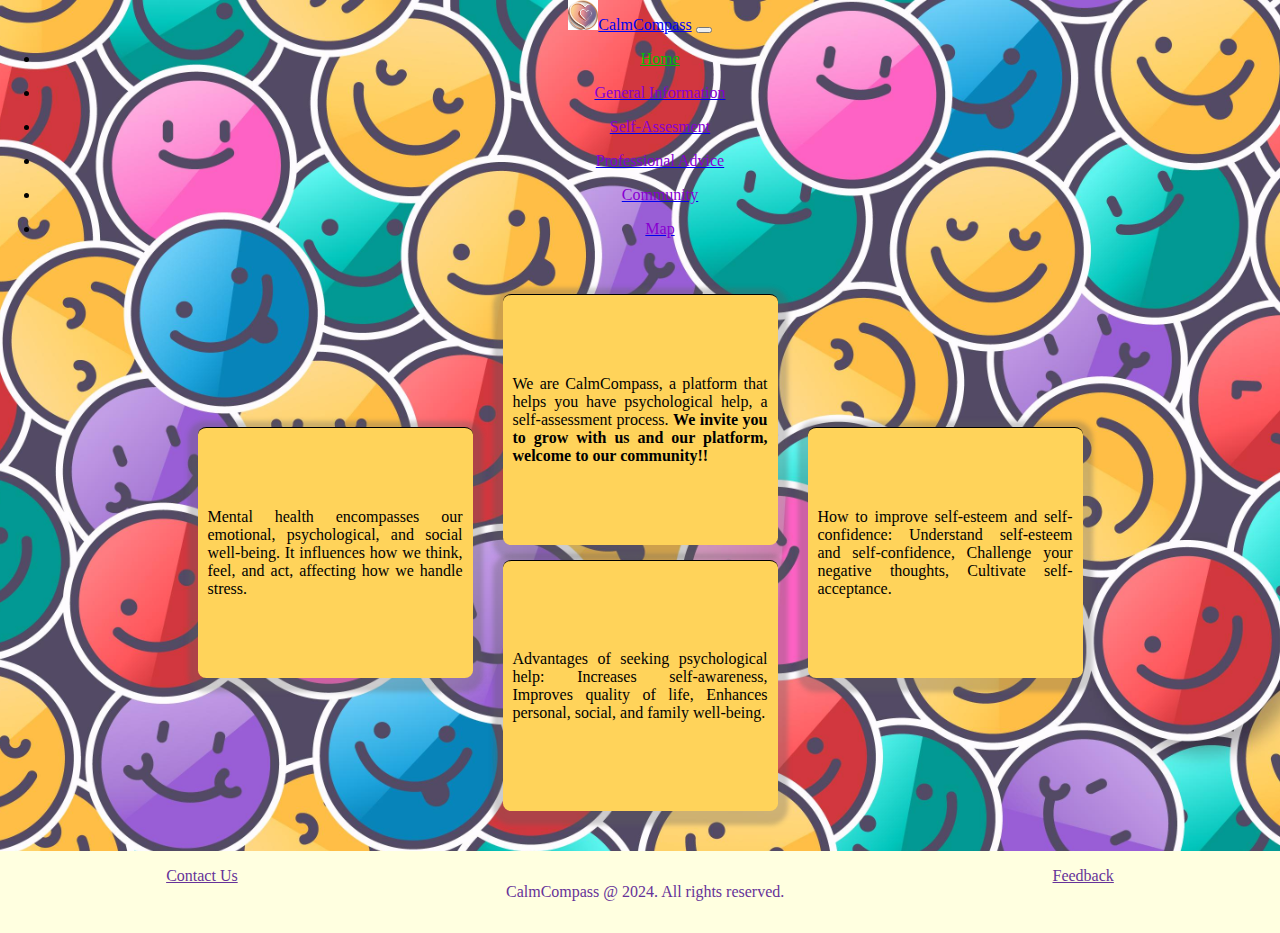
<file: index.html>
<!DOCTYPE html>
<html lang="en">
<head>
        <meta charset="UTF-8">
        <meta name="viewport" content="width=device-width, initial-scale=1.0">
        <title>Prototype</title>
        <link href = "styles/style.css" type="text/css" rel="stylesheet"/>
        <link href="https://cdn.jsdelivr.net/npm/bootstrap@5.0.2/dist/css/bootstrap.min.css" rel="stylesheet" integrity="sha384-EVSTQN3/azprG1Anm3QDgpJLIm9Nao0Yz1ztcQTwFspd3yD65VohhpuuCOmLASjC" crossorigin="anonymous">

</head>

<body>

    <div class="container_page">
        <nav class="navbar navbar-expand-lg navbar-light sticky-top bg-light">
            <div class="container-fluid">
                <a class="navbar-brand" href="index.html"><img src="images/logo.jpg" alt="Logo" width="30" height="24" class="d-inline-block align-text-top">CalmCompass</a>
                <button class="navbar-toggler" type="button" data-bs-toggle="collapse" data-bs-target="#navbarNav" aria-controls="navbarNav" aria-expanded="false" aria-label="Toggle navigation">
                    <span class="navbar-toggler-icon"></span>
                </button>
                    <div class="collapse navbar-collapse" id="navbarNav">

                        <ul class="navbar-nav">
                            <li>
                                <a class="nav-link" aria-current="page" href="index.html"><p class="main_selected_link">Home</p></a>
                            </li>

                            <li>
                                <a class="nav-link" href="general.html"><p class="secondary_selected_link">General Information</p></a>
                            </li>

                            <li>
                                <a class="nav-link" aria-current="page" href="assesment.html"><p class="secondary_selected_link">Self-Assesment</p></a>
                            </li>

                            <li>
                                <a class="nav-link selected_link" aria-current="page" href="advice.html"><p class="secondary_selected_link">Professional Advice</p></a>
                            </li>

                            <li>
                                <a class="nav-link" aria-current="page" href="community.html"><p class="secondary_selected_link">Community</p></a>
                            </li>

                            <li>
                                <a class="nav-link" aria-current="page" href="map.html"><p class="secondary_selected_link">Map</p></a>
                            </li>
                        </ul>
                    </div>
            </div>
        </nav>
        <main>

            <div id="stickers">

                <div class="reactive_text_box" id="green_box"> 
                    <p class="text_box">
                         Mental health encompasses our emotional, psychological, and social well-being. It influences how we think, feel, and act, affecting how we handle stress.
                    
                    </p>

                </div>

                <div id="column_red_purple">

                <div class="reactive_text_box" id="red_box">
                    <p class="text_box">
                        We are CalmCompass, a platform that helps you have psychological help, a self-assessment process. <b>We invite you to grow with us and our platform, welcome to our community!!</b>


                    </p>
                </div>

                <div class="reactive_text_box" id="purple_box">
                    <p class="text_box">

                        Advantages of seeking psychological help: Increases self-awareness,  Improves quality of life, Enhances personal, social, and family well-being.
                    </p>
                </div>
                </div>
                <div class="reactive_text_box" id="aqua_box">
                    <p class="text_box">
                        How to improve self-esteem and self-confidence: Understand self-esteem and self-confidence, Challenge your negative thoughts, Cultivate self-acceptance.
                    </p>
                </div>

            </div>
        </main>

        <footer class="footer_page">
            <div><a href="">Contact Us</a></div>
            <div><p>CalmCompass @ 2024. All rights reserved.</p></div>
            <div><a href="">Feedback</a></div>
        </footer>
    </div>
</body>
</html>
</file>
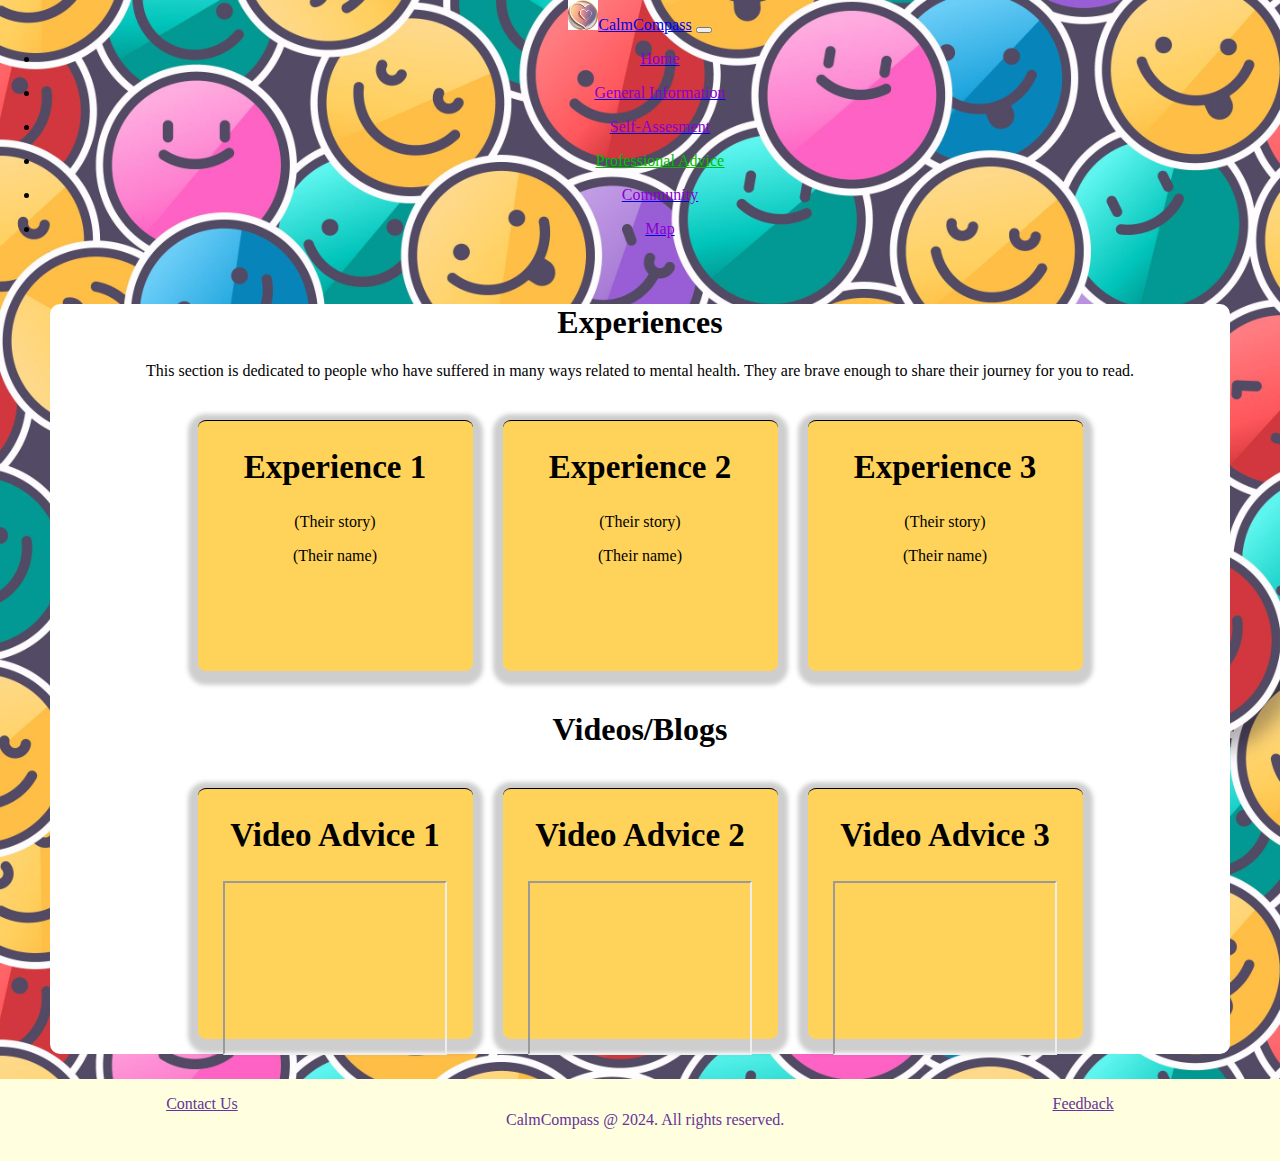
<file: advice.html>
<!DOCTYPE html>
<html lang="en">
<head>
    <meta charset="UTF-8">
    <meta name="viewport" content="width=device-width, initial-scale=1.0">
    <link href = "styles/style.css" type="text/css" rel="stylesheet"/>

    <title>Advice</title>
     <link href="https://cdn.jsdelivr.net/npm/bootstrap@5.0.2/dist/css/bootstrap.min.css" rel="stylesheet" integrity="sha384-EVSTQN3/azprG1Anm3QDgpJLIm9Nao0Yz1ztcQTwFspd3yD65VohhpuuCOmLASjC" crossorigin="anonymous">
</head>
<body>
    <div class="container_page">

        <nav class="navbar navbar-expand-lg navbar-light sticky-top bg-light">
            <div class="container-fluid">
                <a class="navbar-brand" href="index.html"><img src="images/logo.jpg" alt="Logo" width="30" height="24" class="d-inline-block align-text-top">CalmCompass</a>
                <button class="navbar-toggler" type="button" data-bs-toggle="collapse" data-bs-target="#navbarNav" aria-controls="navbarNav" aria-expanded="false" aria-label="Toggle navigation">
                    <span class="navbar-toggler-icon"></span>
                </button>
                    <div class="collapse navbar-collapse" id="navbarNav">

                        <ul class="navbar-nav">
                            <li>
                                <a class="nav-link" aria-current="page" href="index.html"><p class="secondary_selected_link">Home</p></a>
                            </li>

                            <li>
                                <a class="nav-link" href="general.html"><p class="secondary_selected_link">General Information</p></a>
                            </li>

                            <li>
                                <a class="nav-link" aria-current="page" href="assesment.html"><p class="secondary_selected_link">Self-Assesment</p></a>
                            </li>

                            <li>
                                <a class="nav-link selected_link" aria-current="page" href="advice.html"><p class="main_selected_link">Professional Advice</p></a>
                            </li>

                            <li>
                                <a class="nav-link" aria-current="page" href="community.html"><p class="secondary_selected_link">Community</p></a>
                            </li>

                            <li>
                                <a class="nav-link" aria-current="page" href="map.html"><p class="secondary_selected_link">Map</p></a>
                            </li>
                        </ul>
                    </div>
            </div>
        </nav>
        <main>
            <div class="content_box">
                <h1>Experiences</h1>
                <p>This section is dedicated to people who have suffered in many ways related to mental health. They are brave enough to share their journey for you to read.</p>
                <div id="stickers">
                    <div class="reactive_text_box_secondary">
                        <h2>Experience 1</h2>
                        <p class="text_box_secondary">(Their story)</p>
                        <p class="text_box_secondary">(Their name)</p>
                    </div>
                    <div class="reactive_text_box_secondary">
                        <h2>Experience 2</h2>
                        <p class="text_box_secondary">(Their story)</p>
                        <p class="text_box_secondary">(Their name)</p>
                    </div>
                    <div class="reactive_text_box_secondary">
                        <h2>Experience 3</h2>
                        <p class="text_box_secondary">(Their story)</p>
                        <p class="text_box_secondary">(Their name)</p>
                    </div>
                </div>

                <h1>Videos/Blogs</h1>
                <div id="stickers">
                    <div class="reactive_text_box_secondary">
                        <h2>Video Advice 1</h2>
                        <iframe src="https://www.youtube.com/embed/Cvr88-tLy4g">
                        </iframe>
                    </div>
                    <div class="reactive_text_box_secondary">
                        <h2>Video Advice 2</h2>
                            <iframe src="https://www.youtube.com/embed/Cvr88-tLy4g">
                            </iframe>
                    </div>
                    <div class="reactive_text_box_secondary">
                        <h2>Video Advice 3</h2>
                        <iframe src="https://www.youtube.com/embed/Cvr88-tLy4g">
                        </iframe>
                    </div>
                </div>
            </div>
        </main>

        <footer class="footer_page">
            <div><a href="">Contact Us</a></div>
            <div><p>CalmCompass @ 2024. All rights reserved.</p></div>
            <div><a href="">Feedback</a></div>
        </footer>
    </div>

</body>
</html>
</file>
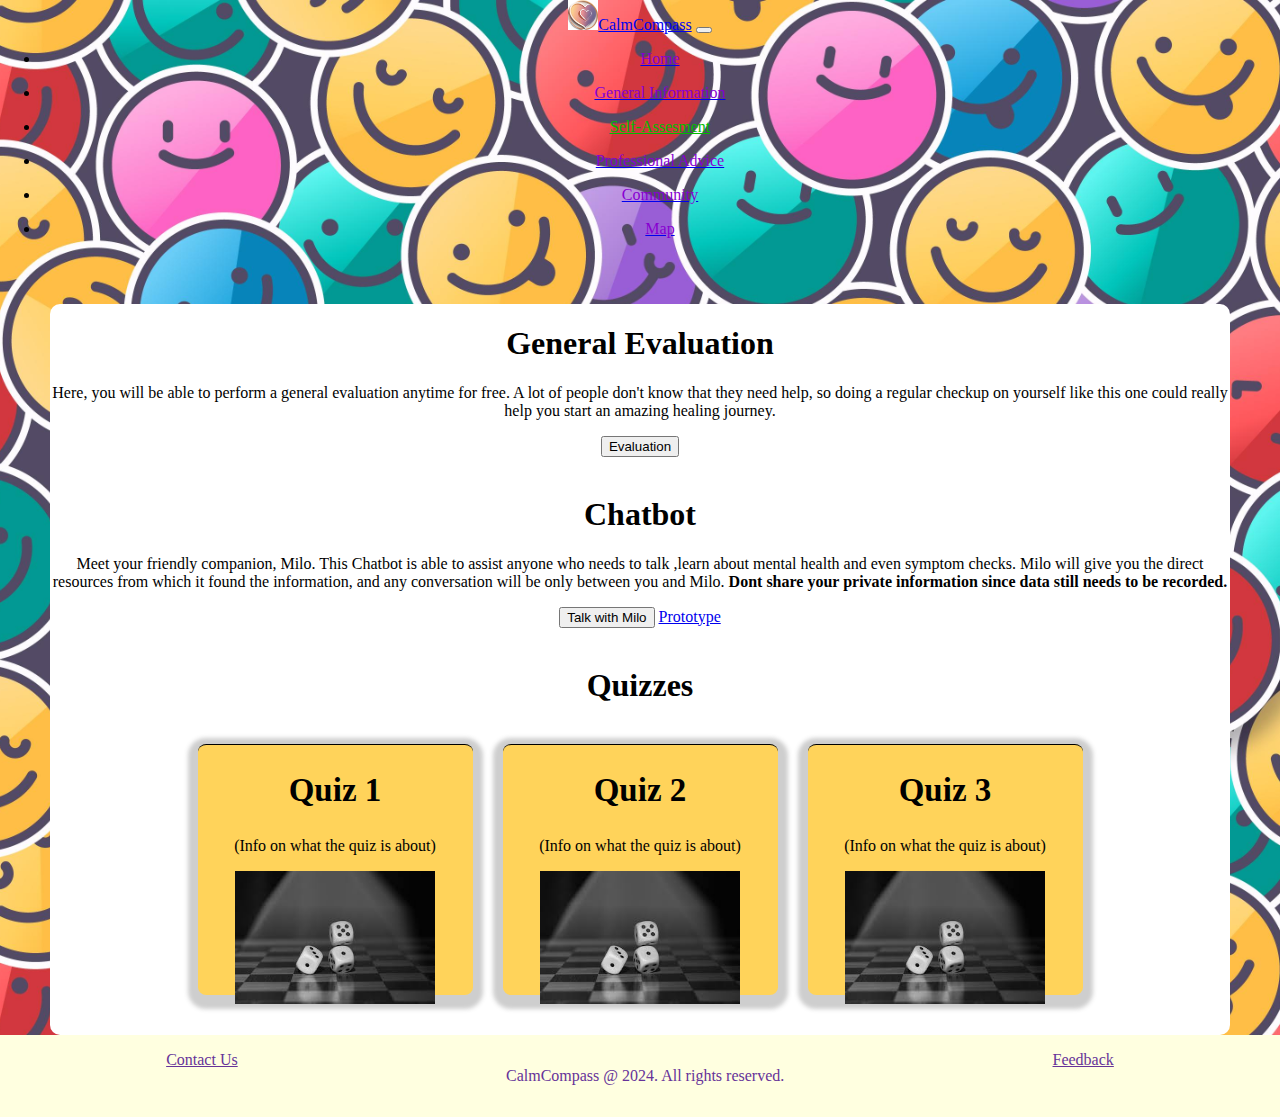
<file: assesment.html>
<!DOCTYPE html>
<html lang="en">
<head>
    <meta charset="UTF-8">
    <meta name="viewport" content="width=device-width, initial-scale=1.0">
    <title>Assesment</title>
    <link href = "styles/style.css" type="text/css" rel="stylesheet"/>

     <link href="https://cdn.jsdelivr.net/npm/bootstrap@5.0.2/dist/css/bootstrap.min.css" rel="stylesheet" integrity="sha384-EVSTQN3/azprG1Anm3QDgpJLIm9Nao0Yz1ztcQTwFspd3yD65VohhpuuCOmLASjC" crossorigin="anonymous">
</head>
<body>

    <div class="container_page">

        <nav class="navbar navbar-expand-lg navbar-light sticky-top bg-light">
            <div class="container-fluid">
                <a class="navbar-brand" href="index.html"><img src="images/logo.jpg" alt="Logo" width="30" height="24" class="d-inline-block align-text-top">CalmCompass</a>
                <button class="navbar-toggler" type="button" data-bs-toggle="collapse" data-bs-target="#navbarNav" aria-controls="navbarNav" aria-expanded="false" aria-label="Toggle navigation">
                    <span class="navbar-toggler-icon"></span>
                </button>
                    <div class="collapse navbar-collapse" id="navbarNav">

                        <ul class="navbar-nav">
                            <li>
                                <a class="nav-link" aria-current="page" href="index.html"><p class="secondary_selected_link">Home</p></a>
                            </li>

                            <li>
                                <a class="nav-link" href="general.html"><p class="secondary_selected_link">General Information</p></a>
                            </li>

                            <li>
                                <a class="nav-link" aria-current="page" href="assesment.html"><p class="main_selected_link">Self-Assesment</p></a>
                            </li>

                            <li>
                                <a class="nav-link selected_link" aria-current="page" href="advice.html"><p class="secondary_selected_link">Professional Advice</p></a>
                            </li>

                            <li>
                                <a class="nav-link" aria-current="page" href="community.html"><p class="secondary_selected_link">Community</p></a>
                            </li>

                            <li>
                                <a class="nav-link" aria-current="page" href="map.html"><p class="secondary_selected_link">Map</p></a>
                            </li>
                        </ul>
                    </div>
            </div>
        </nav>

        <div class="content_box">
            <h1>General Evaluation</h1>
            <p>Here, you will be able to perform a general evaluation anytime for free. A lot of people don't know that they need help, so doing a regular checkup on yourself like this one could really help you start an amazing healing journey. </p>
            <button type="button" class="btn btn-primary">Evaluation</button>

            <br>
            <br>

            <h1>Chatbot</h1>
            <p>Meet your friendly companion, Milo. This Chatbot is able to assist anyone who needs to talk ,learn about mental health and even symptom checks. Milo will give you the direct resources from which it found the information, and any conversation will be only between you and Milo. <b>Dont share your private information since data still needs to be recorded.</b></p>
            <button type="button" class="btn btn-primary">Talk with Milo</button>
            <a href="chatbot.html">Prototype</a>

            <br>
            <br>

            <h1>Quizzes</h1>
            <div id="stickers">
                <div class="reactive_text_box_secondary">
                    <h2>Quiz 1</h2>
                    <p class="text_box_secondary">(Info on what the quiz is about)</p>
                    <a href="#"><img src="images/article.jpeg" alt="Article Image"></a>
                </div>
                <div class="reactive_text_box_secondary">
                    <h2>Quiz 2</h2>
                    <p class="text_box_secondary">(Info on what the quiz is about)</p>
                    <a href="#"><img src="images/article.jpeg" alt="Article Image"></a>
                </div>
                <div class="reactive_text_box_secondary">
                    <h2>Quiz 3</h2>
                    <p class="text_box_secondary">(Info on what the quiz is about)</p>
                    <a href="#"><img src="images/article.jpeg" alt="Article Image"></a>
                </div>
            </div>
        </div>


        <footer class="footer_page">
            <div><a href="">Contact Us</a></div>
            <div><p>CalmCompass @ 2024. All rights reserved.</p></div>
            <div><a href="">Feedback</a></div>
        </footer>

    </div>
</body>
</html>
</file>
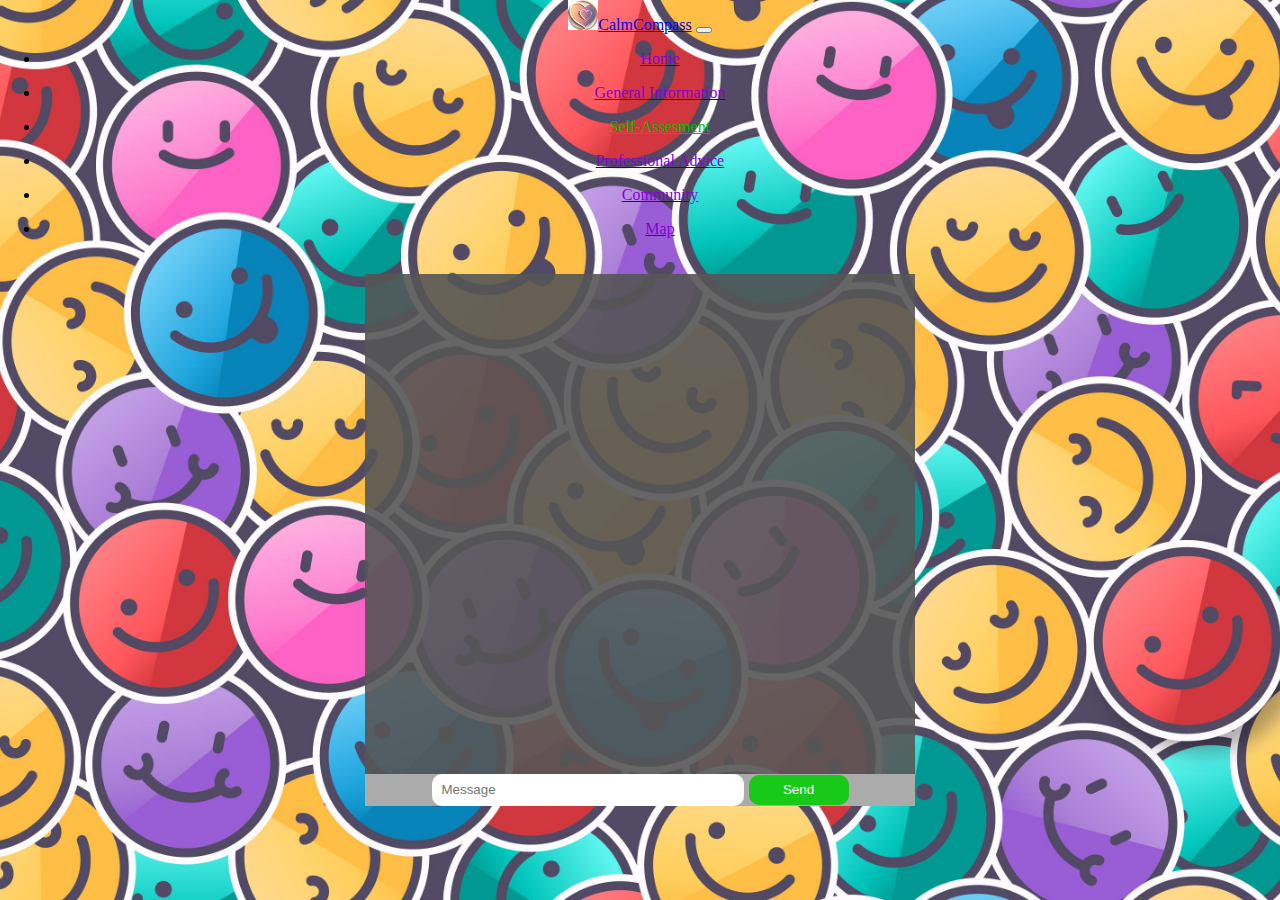
<file: chatbot.html>
<!DOCTYPE html>
<html lang="en">
<head>
    <meta charset="UTF-8">
    <meta name="viewport" content="width=device-width, initial-scale=1.0">
    <title>Assesment</title>
    <link href = "styles/style.css" type="text/css" rel="stylesheet"/>

     <link href="https://cdn.jsdelivr.net/npm/bootstrap@5.0.2/dist/css/bootstrap.min.css" rel="stylesheet" integrity="sha384-EVSTQN3/azprG1Anm3QDgpJLIm9Nao0Yz1ztcQTwFspd3yD65VohhpuuCOmLASjC" crossorigin="anonymous">
</head>
<body>

    <div class="container_page">

        <nav class="navbar navbar-expand-lg navbar-light sticky-top bg-light">
            <div class="container-fluid">
                <a class="navbar-brand" href="index.html"><img src="images/logo.jpg" alt="Logo" width="30" height="24" class="d-inline-block align-text-top">CalmCompass</a>
                <button class="navbar-toggler" type="button" data-bs-toggle="collapse" data-bs-target="#navbarNav" aria-controls="navbarNav" aria-expanded="false" aria-label="Toggle navigation">
                    <span class="navbar-toggler-icon"></span>
                </button>
                <div class="collapse navbar-collapse" id="navbarNav">
                    <ul class="navbar-nav">
                        <li class="nav-item">
                            <a class="nav-link" aria-current="page" href="index.html"><p class="secondary_selected_link">Home</p></a>
                        </li>
                        <li class="nav-item">
                            <a class="nav-link" href="general.html"><p class="secondary_selected_link">General Information</p></a>
                        </li>
                        <li class="nav-item">
                            <a class="nav-link" aria-current="page" href="assesment.html"><p class="main_selected_link">Self-Assesment</p></a>
                        </li>
                        <li class="nav-item">
                            <a class="nav-link" aria-current="page" href="advice.html"><p class="secondary_selected_link">Professional Advice</p></a>
                        </li>
                        <li class="nav-item">
                            <a class="nav-link" aria-current="page" href="community.html"><p class="secondary_selected_link">Community</p></a>
                        </li>
                        <li class="nav-item">
                            <a class="nav-link" aria-current="page" href="map.html"><p class="secondary_selected_link">Map</p></a>
                        </li>
                    </ul>
                </div>
            </div>
        </nav>

        <div class="chat_bot_container">
            
            <div class="chat_bot_content_box"></div>
            
            <footer class="chat_bot_footer">
                <div class="chat_bot_input_container">
                    <input type="text" id="chat_bot_input_box_text" placeholder="Message">
                    <button id="chat_bot_input_box_button">Send</button>
                </div>
            
            </footer>
        </div>
        <!--
        <footer class="footer_page">
            <div><a href="">Contact Us</a></div>
            <div><p>CalmCompass @ 2024. All rights reserved.</p></div>
            <div><a href="">Feedback</a></div>
        </footer>
         -->       
    </div>
</body>
</html>
</file>
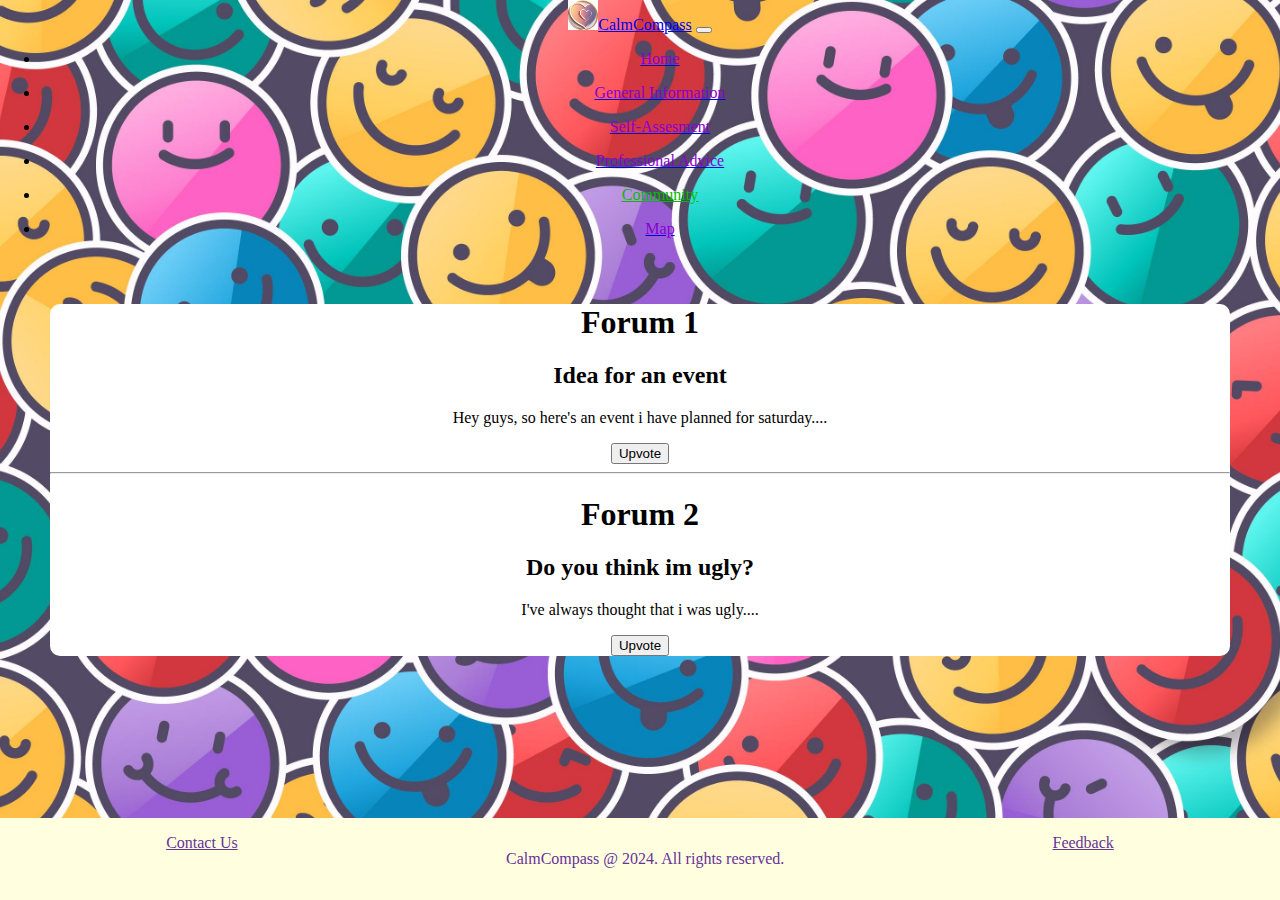
<file: community.html>
<!DOCTYPE html>
<html lang="en">
<head>
    <meta charset="UTF-8">
    <meta name="viewport" content="width=device-width, initial-scale=1.0">
    <link href = "styles/style.css" type="text/css" rel="stylesheet"/>

    <title>Community</title>
     <link href="https://cdn.jsdelivr.net/npm/bootstrap@5.0.2/dist/css/bootstrap.min.css" rel="stylesheet" integrity="sha384-EVSTQN3/azprG1Anm3QDgpJLIm9Nao0Yz1ztcQTwFspd3yD65VohhpuuCOmLASjC" crossorigin="anonymous">
</head>

<body>

    <div class="container_page">
        <nav class="navbar navbar-expand-lg navbar-light sticky-top bg-light">
            <div class="container-fluid">
                <a class="navbar-brand" href="index.html"><img src="images/logo.jpg" alt="Logo" width="30" height="24" class="d-inline-block align-text-top">CalmCompass</a>
                <button class="navbar-toggler" type="button" data-bs-toggle="collapse" data-bs-target="#navbarNav" aria-controls="navbarNav" aria-expanded="false" aria-label="Toggle navigation">
                    <span class="navbar-toggler-icon"></span>
                </button>
                    <div class="collapse navbar-collapse" id="navbarNav">

                        <ul class="navbar-nav">
                            <li>
                                <a class="nav-link" aria-current="page" href="index.html"><p class="secondary_selected_link">Home</p></a>
                            </li>

                            <li>
                                <a class="nav-link" href="general.html"><p class="secondary_selected_link">General Information</p></a>
                            </li>

                            <li>
                                <a class="nav-link" aria-current="page" href="assesment.html"><p class="secondary_selected_link">Self-Assesment</p></a>
                            </li>

                            <li>
                                <a class="nav-link selected_link" aria-current="page" href="advice.html"><p class="secondary_selected_link">Professional Advice</p></a>
                            </li>

                            <li>
                                <a class="nav-link" aria-current="page" href="community.html"><p class="main_selected_link">Community</p></a>
                            </li>

                            <li>
                                <a class="nav-link" aria-current="page" href="map.html"><p class="secondary_selected_link">Map</p></a>
                            </li>
                        </ul>
                    </div>
            </div>
        </nav>

        <main>

            <div class="content_box">
                <h1>Forum 1</h1>
                <h2>Idea for an event</h2>
                <p>Hey guys, so here's an event i have planned for saturday....</p>
                <button type="button" class="btn btn-primary">Upvote</button>
                <hr>
                <h1>Forum 2</h1>
                <h2>Do you think im ugly?</h2>
                <p>I've always thought that i was ugly....</p>
                <button type="button" class="btn btn-primary">Upvote</button>
            </div>
        </main>

        <footer class="footer_page">
            <div><a href="">Contact Us</a></div>
            <div><p>CalmCompass @ 2024. All rights reserved.</p></div>
            <div><a href="">Feedback</a></div>
        </footer>        

    </div>


</body>
</html>
</file>
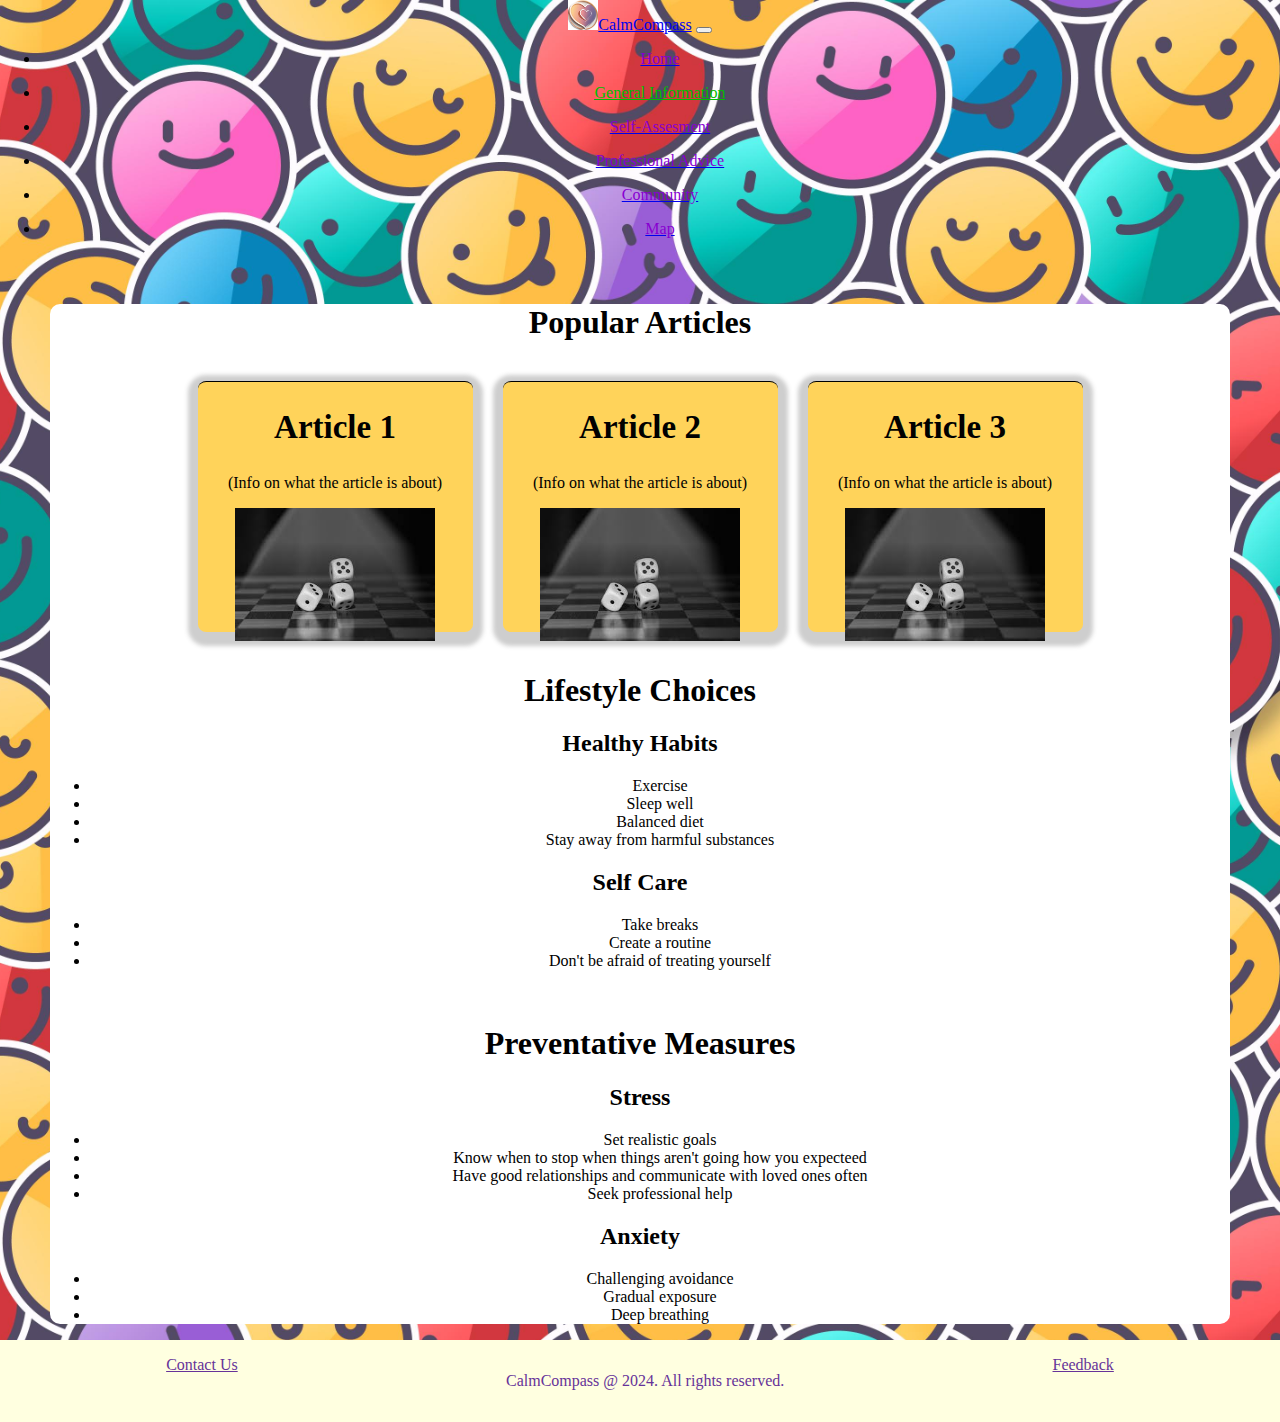
<file: general.html>
<!DOCTYPE html>
<html lang="en">
<head>
    <meta charset="UTF-8">
    <meta name="viewport" content="width=device-width, initial-scale=1.0">
    <title>General</title>
    <link href = "styles/style.css" type="text/css" rel="stylesheet"/>
     <link href="https://cdn.jsdelivr.net/npm/bootstrap@5.0.2/dist/css/bootstrap.min.css" rel="stylesheet" integrity="sha384-EVSTQN3/azprG1Anm3QDgpJLIm9Nao0Yz1ztcQTwFspd3yD65VohhpuuCOmLASjC" crossorigin="anonymous">
</head>

<body>

    <div class="container_page">

        <nav class="navbar navbar-expand-lg navbar-light sticky-top bg-light">
            <div class="container-fluid">
                <a class="navbar-brand" href="index.html"><img src="images/logo.jpg" alt="Logo" width="30" height="24" class="d-inline-block align-text-top">CalmCompass</a>
                <button class="navbar-toggler" type="button" data-bs-toggle="collapse" data-bs-target="#navbarNav" aria-controls="navbarNav" aria-expanded="false" aria-label="Toggle navigation">
                    <span class="navbar-toggler-icon"></span>
                </button>
                    <div class="collapse navbar-collapse" id="navbarNav">

                        <ul class="navbar-nav">
                            <li>
                                <a class="nav-link" aria-current="page" href="index.html"><p class="secondary_selected_link">Home</p></a>
                            </li>

                            <li>
                                <a class="nav-link" href="general.html"><p class="main_selected_link">General Information</p></a>
                            </li>

                            <li>
                                <a class="nav-link" aria-current="page" href="assesment.html"><p class="secondary_selected_link">Self-Assesment</p></a>
                            </li>

                            <li>
                                <a class="nav-link selected_link" aria-current="page" href="advice.html"><p class="secondary_selected_link">Professional Advice</p></a>
                            </li>

                            <li>
                                <a class="nav-link" aria-current="page" href="community.html"><p class="secondary_selected_link">Community</p></a>
                            </li>

                            <li>
                                <a class="nav-link" aria-current="page" href="map.html"><p class="secondary_selected_link">Map</p></a>
                            </li>
                        </ul>
                    </div>
            </div>
        </nav>

        <main>
            <div class="content_box">
                <h1>Popular Articles</h1>

                <div id="stickers">
                    <div class="reactive_text_box_secondary">
                        <h2>Article 1</h2>
                        <p class="text_box_secondary">(Info on what the article is about)</p>
                        <a href="#"><img src="images/article.jpeg" alt="Article Image"></a>
                    </div>
                    <div class="reactive_text_box_secondary">
                        <h2>Article 2</h2>
                        <p class="text_box_secondary">(Info on what the article is about)</p>
                        <a href="#"><img src="images/article.jpeg" alt="Article Image"></a>
                    </div>
                    <div class="reactive_text_box_secondary">
                        <h2>Article 3</h2>
                        <p class="text_box_secondary">(Info on what the article is about)</p>
                        <a href="#"><img src="images/article.jpeg" alt="Article Image"></a>
                    </div>
                </div>

                <h1>Lifestyle Choices</h1>

                    <h2>Healthy Habits</h2> 
                        <ul>
                            <li>Exercise</li>
                            <li>Sleep well</li>
                            <li>Balanced diet</li>
                            <li>Stay away from harmful substances</li>
                        </ul>
                    <h2>Self Care</h2> 
                        <ul>
                            <li>Take breaks</li>
                            <li>Create a routine</li>
                            <li>Don't be afraid of treating yourself </li>
                        </ul>
                <br>
                <h1>Preventative Measures</h1>
                    <h2>Stress</h2> 
                        <ul>
                            <li>Set realistic goals</li>
                            <li>Know when to stop when things aren't going how you expecteed</li>
                            <li>Have good relationships and communicate with loved ones often</li>
                            <li>Seek professional help</li>
                        </ul>
                    <h2>Anxiety</h2> 
                        <ul>
                            <li>Challenging avoidance</li>
                            <li>Gradual exposure</li>
                            <li>Deep breathing</li>
                        </ul>
            </div>

        </main>
        <footer class="footer_page">
            <div><a href="">Contact Us</a></div>
            <div><p>CalmCompass @ 2024. All rights reserved.</p></div>
            <div><a href="">Feedback</a></div>
        </footer>
    </div>

</body>
</html>
</file>
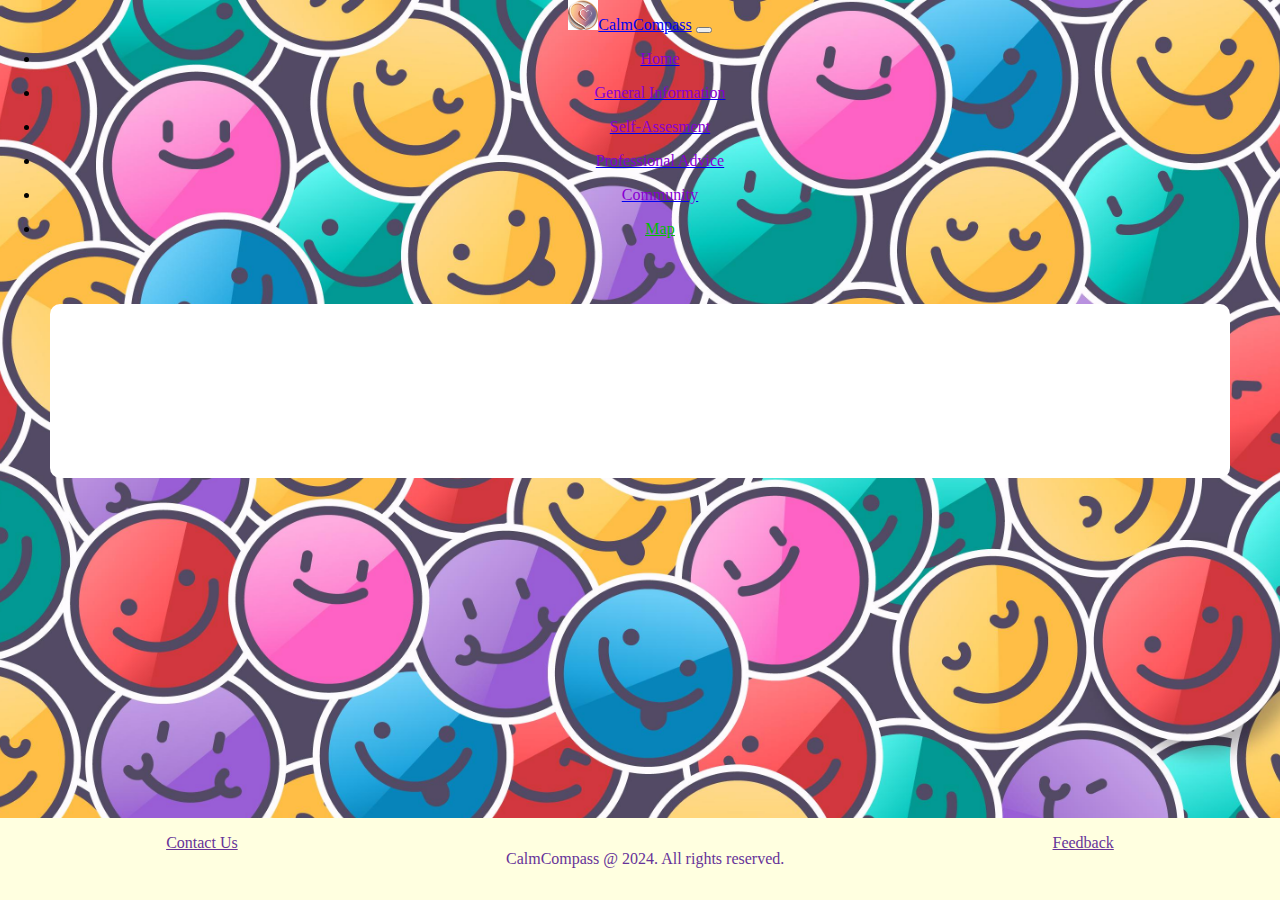
<file: map.html>
<!DOCTYPE html>
<html lang="en">

<head>
    <meta charset="UTF-8">
    <meta name="viewport" content="width=device-width, initial-scale=1.0">
        <title>Prototype</title>
        <link href="styles/style.css" type="text/css" rel="stylesheet" />
        <link href="https://cdn.jsdelivr.net/npm/bootstrap@5.0.2/dist/css/bootstrap.min.css" rel="stylesheet"
                integrity="sha384-EVSTQN3/azprG1Anm3QDgpJLIm9Nao0Yz1ztcQTwFspd3yD65VohhpuuCOmLASjC"
                crossorigin="anonymous">

            </head>

<body>
    <div class="container_page">

        <nav class="navbar navbar-expand-lg navbar-light sticky-top bg-light">
            <div class="container-fluid">
                <a class="navbar-brand" href="index.html"><img src="images/logo.jpg" alt="Logo" width="30" height="24" class="d-inline-block align-text-top">CalmCompass</a>
                <button class="navbar-toggler" type="button" data-bs-toggle="collapse" data-bs-target="#navbarNav" aria-controls="navbarNav" aria-expanded="false" aria-label="Toggle navigation">
                    <span class="navbar-toggler-icon"></span>
                </button>
                    <div class="collapse navbar-collapse" id="navbarNav">

                        <ul class="navbar-nav">
                            <li>
                                <a class="nav-link" aria-current="page" href="index.html"><p class="secondary_selected_link">Home</p></a>
                            </li>

                            <li>
                                <a class="nav-link" href="general.html"><p class="secondary_selected_link">General Information</p></a>
                            </li>

                            <li>
                                <a class="nav-link" aria-current="page" href="assesment.html"><p class="secondary_selected_link">Self-Assesment</p></a>
                            </li>

                            <li>
                                <a class="nav-link selected_link" aria-current="page" href="advice.html"><p class="secondary_selected_link">Professional Advice</p></a>
                            </li>

                            <li>
                                <a class="nav-link" aria-current="page" href="community.html"><p class="secondary_selected_link">Community</p></a>
                            </li>

                            <li>
                                <a class="nav-link" aria-current="page" href="map.html"><p class="main_selected_link">Map</p></a>
                            </li>
                        </ul>
                    </div>
            </div>
        </nav>

        <main>

            <div class="content_box">
                <iframe src="https://www.google.com/maps/embed?pb=!1m18!1m12!1m3!1d1569.4084157051507!2d-103.44305442245809!3d20.681646170251053!2m3!1f0!2f0!3f0!3m2!1i1024!2i768!4f13.1!3m3!1m2!1s0x8428af0018ff0cbb%3A0xf9356d3812c9b335!2sStarbucks%20UP!5e0!3m2!1ses!2smx!4v1725668140680!5m2!1ses!2smx" width="500px" height="500px" style="border:0;" allowfullscreen="" loading="lazy" referrerpolicy="no-referrer-when-downgrade"></iframe>
            </div>

        </main>

        <footer class="footer_page">
            <div><a href="">Contact Us</a></div>
            <div><p>CalmCompass @ 2024. All rights reserved.</p></div>
            <div><a href="">Feedback</a></div>
        </footer>

    </div>

</body>

</html>
</file>
<file: styles/style.css>
body {
    background-image: url('../images/faces.jpg');
    cursor: url('../images/cursor.cur'), auto;

    background-size: cover;
    background-position: center;
    background-repeat: repeat;
    height: 100vh;
    margin: 0;
    text-align: center;
}

img {
    max-width: 200px;
    height: auto;
}

iframe{
    top: 60px;
    width: 220px;
    height: 170px;
}


.container_page {
    min-height: 100vh;
    display: grid;
    grid-template-rows: auto 1fr auto;
}

.reactive_text_box {
    border-top: 1px solid #000;
    background-color: #FFD35A;
    border-radius: 3%;
    color: black;
    font-size: 22px;
    height: 250px;
    width: 275px;
    top: 250px;
    left: 42px;
    margin: 15px;
    box-shadow: 0 4px 4px 10px rgb(92, 92, 92, 0.3);
    transition: background-color 0.5s ease, transform 0.4s ease;
    display: flex;
    align-items: center;
    justify-content: center;
}

.reactive_text_box_secondary{
    border-top: 1px solid #000;
    background-color: #FFD35A;
    border-radius: 3%;
    color: black;
    font-size: 22px;
    height: 250px;
    width: 275px;
    top: 250px;
    left: 42px;
    margin: 15px;
    box-shadow: 0 4px 4px 10px rgb(92, 92, 92, 0.3);
    transition: background-color 0.5s ease, transform 0.4s ease;
    
}
.text_box{
    text-align: justify;
    margin: 10px;
}

.text_box_secondary{
    font-size: 16px;
}

#green_box:hover {
    background-color: #7dfa00;
    transform: scale(1.2);
}

#red_box:hover {
    background-color: #F5004F;
    transform: scale(1.2);
}

#purple_box:hover {
    background-color: #7C00FE;
    transform: scale(1.2);
}

#aqua_box:hover {
    background-color: aqua;
    transform: scale(1.2);
}

.content_box {
    background-color: white;
    margin-left: 50px;
    margin-right: 50px;
    margin-top: 50px;
    border-radius: 10px;
    text-align: center;
}

.text_box {
    font-size: 16px;
}

.footer_page {
    display: flex;
    color: rebeccapurple;
    background: lightyellow;
    padding: 1rem 2rem;
    justify-content: space-around;

}

.footer_page a {
    color: rebeccapurple;
}

#stickers {
    margin: 25px;
    display: flex;
    justify-content: center;
    align-items: center;

}

#column_red_purple {
    display: inline-block;
}

.main_selected_link {

    color: #00bd00;
    text-decoration: underline;
}

.main_selected_link:hover {

    font-weight: bold;

}

.secondary_selected_link {

    color: #8800d1;
}

.secondary_selected_link:hover {

    text-decoration: underline;
    font-weight: bold;

}

.chat_bot_input_container{
    position: relative;
    display: flex;
    justify-content: center;
    align-items: center;
    background-color: #ababab;
}


#chat_bot_input_box_button{
    background-color: #18c918;
    color: white;
}

#chat_bot_input_box_button:hover{
    background-color: #19e619;

}

#chat_bot_input_box_text{

    width: 300px;
    height: 30px;
    border-radius: 10px;
    border: none;
    padding-left: 10px;
    margin-right: 5px;
}

#chat_bot_input_box_button{
    width: 100px;
    height: 30px;
    border-radius: 10px;
    border: none;
}

.chat_bot_container{
    padding: 20px;
    height: 550px;
    width: 550px;
    margin: 0 auto;
}

.chat_bot_content_box {
    background-color: #555;
    opacity: 90%;
    width: auto;
    height: 500px;

}
</file>
